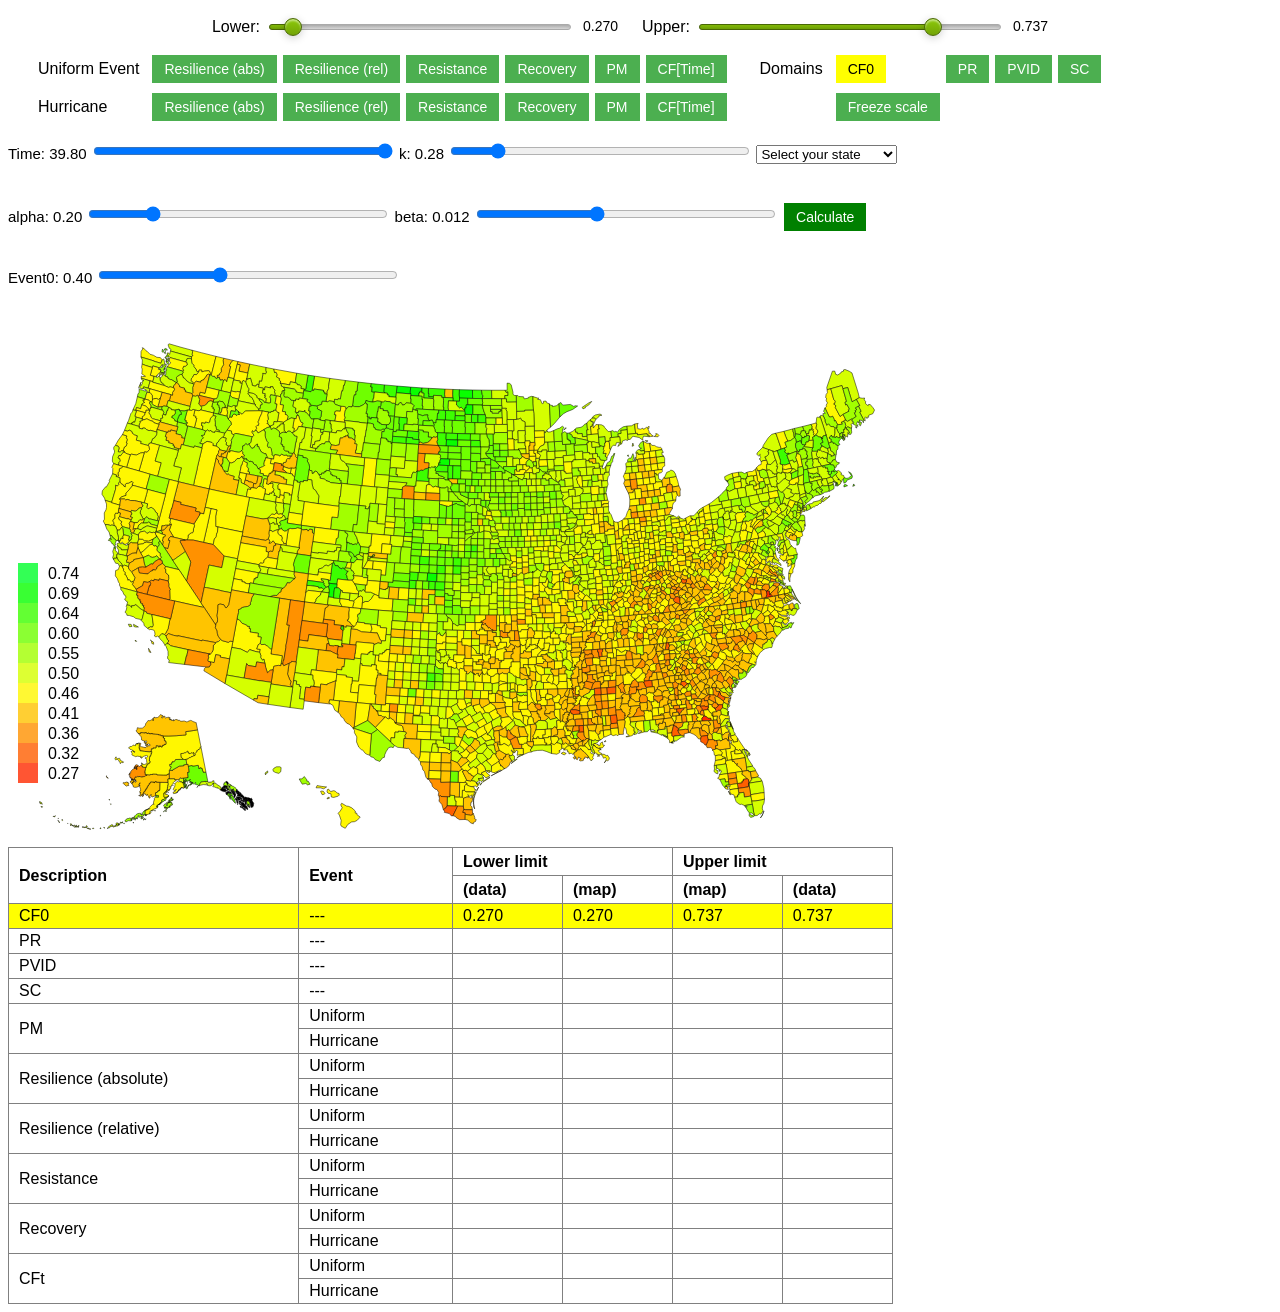
<file: index.html>
<!DOCTYPE html>
<html lang="en">

<head>
  <meta charset="utf-8">
  <script type="text/javascript" src="js/lib/jquery.js"></script>
  <script type="text/javascript" src="js/lib/jquery.flot.js"></script>
  <script type="text/javascript" src="js/math.min.js"></script>
  <script type="text/javascript" src="js/d3.js"></script>
  <script type="text/javascript" src="js/d3.topojson.js"></script>
  <script type="text/javascript" src="js/d3.queue.js"></script>
  <script type="text/javascript" src="js/settings.js"></script>
  <script type="text/javascript" src="js/lib/simple-slider.js"></script>
  <link   rel="stylesheet" type="text/css" href="css/lib/simple-slider.css"/> 
  <link   rel="stylesheet" type="text/css" href="css/main.css"/> 
  <title>COPEWELL Maps</title>
  <meta name="description" content="U.S. county maps of COPEWELL domains and response">
  <meta name="viewport" content="width=device-width, initial-scale=1.00">
</head>

<body onload="updateSlider()">
<div id="content">
  <div id="control">
    <script type="text/javascript">
        var upperSlider = 0;
        var lowerSlider = 0;
        sliderSetup(0,1)
        console.log(sliders)
    </script>
  </div>
</div>
<span id="display">  </span>

<script type="text/javascript">
  update("index");                        // too early for updating, calls settings.js version of update

  $("[data-slider]")
    .each(function () {
      var input = $(this);
      $("<span>")
        .addClass("output")
        .insertAfter($(this));
      console.log("$ data-slider")
    })

    .bind("slider:ready slider:changed", function (event, data) {
      $(this)
        .nextAll(".output:first")
        .html(data.value.toFixed(3));
    });
</script>

<table>
  <tr class="rowButtons">
    <td class="tdLabels">Uniform Event</td>
    <td class="tdButtons"><button class="button" name="mapSelector" id="ResAbs_U" onclick="pushButton(this)">Resilience (abs)</button></td>
    <td class="tdButtons"><button class="button" name="mapSelector" id="ResRel_U" onclick="pushButton(this)">Resilience (rel)</button></td>
    <td class="tdButtons"><button class="button" name="mapSelector" id="Resistance_U" onclick="pushButton(this)">Resistance</button></td>
    <td class="tdButtons"><button class="button" name="mapSelector" id="Recovery_U" onclick="pushButton(this)">Recovery</button></td>
    <td class="tdButtons"><button class="button" name="mapSelector" id="PM_U"    onclick="pushButton(this)">PM</button></td>  <!--  Qi -->
    <td class="tdButtons"><button class="button" name="mapSelector" id="CFt_U" onclick="pushButton(this)">CF[Time]</button></td>
    <td class="tdLabels">Domains</td>
    <td class="tdButtons"><button class="button" name="mapSelector" id="CF0"    onclick="pushButton(this)" title="Pre Community Functioning">CF0</button></td>
    <td class="tdButtons"><button class="button" name="mapSelector" id="PR"    onclick="pushButton(this)">PR</button></td>  <!--  Qi -->
    <td class="tdButtons"><button class="button" name="mapSelector" id="PVID"    onclick="pushButton(this)">PVID</button></td>  <!--  Qi -->
    <td class="tdButtons"><button class="button" name="mapSelector" id="SC"    onclick="pushButton(this)">SC</button></td>  <!--  Qi -->


  </tr>
  <tr class="rowButtons">
    <td class="tdLabels">Hurricane</td>
    <td class="tdButtons"><button class="button" name="mapSelector" id="ResAbs_H" onclick="pushButton(this)">Resilience (abs)</button></td>
    <td class="tdButtons"><button class="button" name="mapSelector" id="ResRel_H" onclick="pushButton(this)">Resilience (rel)</button></td>
    <td class="tdButtons"><button class="button" name="mapSelector" id="Resistance_H" onclick="pushButton(this)">Resistance</button></td>
    <td class="tdButtons"><button class="button" name="mapSelector" id="Recovery_H" onclick="pushButton(this)">Recovery</button></td>
    <td class="tdButtons"><button class="button" name="mapSelector" id="PM_H"    onclick="pushButton(this)">PM</button></td>  <!--  Qi -->
    <td class="tdButtons"><button class="button" name="mapSelector" id="CFt_H" onclick="pushButton(this)">CF[Time]</button></td>
    <td class="tdControls"></td>
    <td class="tdControls"><button class="button" name="control"    id="FreezeScale" onclick="pushControl(this)">Freeze scale</button></td>
  </tr>
</table>
  


<div id="slidecontainer">
  <p>Time: <span id="demoTime"></span>
    <input type="range" min="0" max="199" value="199" class="slider" id="sliderTime">
      k: <span id="demoK"></span>
    <input type="range" min="0" max="10" value="1.386" class="slider" id="sliderK" step="any">
    <select name="state" id="state" onchange="updateState()">
      <option value="">Select your state</option>
  <option value="US">ALL</option>
  <option value="AL">Alabama</option>
  <option value="AK">Alaska</option>
  <option value="AS">American Samoa</option>  
  <option value="AZ">Arizona</option>
  <option value="AR">Arkansas</option>
  <option value="CA">California</option>
  <option value="CZ">Canal Zone</option> 
  <option value="CO">Colorado</option>
  <option value="CT">Connecticut</option>
  <option value="DE">Delaware</option>
  <option value="DC">District Of Columbia</option>
  <option value="FL">Florida</option>
  <option value="GA">Georgia</option>
  <option value="GU">Guam</option>
  <option value="HI">Hawaii</option>
  <option value="ID">Idaho</option>
  <option value="IL">Illinois</option>
  <option value="IN">Indiana</option>
  <option value="IA">Iowa</option>
  <option value="KS">Kansas</option>
  <option value="KY">Kentucky</option>
  <option value="LA">Louisiana</option>
  <option value="ME">Maine</option>
  <option value="MD">Maryland</option>
  <option value="MA">Massachusetts</option>
  <option value="MI">Michigan</option>
  <option value="MN">Minnesota</option>
  <option value="MS">Mississippi</option>
  <option value="MO">Missouri</option>
  <option value="MT">Montana</option>
  <option value="NE">Nebraska</option>
  <option value="NV">Nevada</option>
  <option value="NH">New Hampshire</option>
  <option value="NJ">New Jersey</option>
  <option value="NM">New Mexico</option>
  <option value="NY">New York</option>
  <option value="NC">North Carolina</option>
  <option value="ND">North Dakota</option>
  <option value="OH">Ohio</option>
  <option value="OK">Oklahoma</option>
  <option value="OR">Oregon</option>
  <option value="PA">Pennsylvania</option>
  <option value="PR">Puerto Rico</option>
  <option value="RI">Rhode Island</option>
  <option value="SC">South Carolina</option>
  <option value="SD">South Dakota</option>
  <option value="TN">Tennessee</option>
  <option value="TX">Texas</option>
  <option value="UT">Utah</option>
  <option value="VT">Vermont</option>
  <option value="VA">Virginia</option>
  <option value="VI">Virgin Islands</option>
  <option value="WA">Washington</option>
  <option value="WV">West Virginia</option>
  <option value="WI">Wisconsin</option>
  <option value="WY">Wyoming</option>
</select>
<p>alpha: <span id="demoAlpha"></span>
    <input type="range" min="0" max="5" value="1" class="slider" id="sliderAlpha" step="any">
      beta: <span id="demoBeta"></span>
    <input type="range" min="0" max="0.15" value="0.06" class="slider" id="sliderBeta" step="any">
    <button class="button" id="buttonCalculate" onclick="pushCal(this)">Calculate</button>
    <p>Event0: <span id="demoEvent0"></span>
<input type="range" min="0" max="5" value="2" class="slider" id="sliderEvent0" step="any">
</div>


<script type="text/javascript">
  var maps = 0;
  var color_min = 1;
  var color_max = 0;
  var map
  var mapPrevious
  var eventType
  var calculateName
  var rsltUniform = {}
  var rsltHurricane = {}
  var selectRegion = document.getElementById("state").selectedIndex

  var color_domain     = [0.1, 0.2, 0.3, 0.4, 0.5, 0.6, 0.7, 0.8, 0.9, 1.0]
  var ext_color_domain = [  0, 0.1, 0.2, 0.3, 0.4, 0.5, 0.6, 0.7, 0.8, 0.9, 1.0]
  var legend_labels    = ["0.20", "0.22", "0.24", "0.26", "0.28", "0.30", "0.32", "0.34", "0.36", "0.38", "0.40"]
  var color = d3.scale.threshold()
    .domain(color_domain)
    .range(["#FF2B00", "#FF5E00", "#FF9100", "#FFC400", "#FFF700", "#D5FF00", "#A2FF00", "#6FFF00", "#3CFF00", "#08FF00", "#00FF2B"]);

  var width  = 960,
      height = 500;

  var div = d3.select("body").append("div")   
    .attr("class", "tooltip")               
    .style("opacity", 0);

  var svg = d3.select("body").append("svg")
    .attr("width", width)
    .attr("height", height)
    .style("margin", "10px auto");

  var buttonCal = document.getElementById("buttonCalculate")
  buttonCal.style.backgroundColor = "green";
  var path = d3.geo.path()
  var rateById = {};
  var nameById = {};
  var ls_w = 20, ls_h = 20;


  updateSliderNew();
  //Reading map file and data

  pushButton(document.getElementById("CF0"));

  //Adding legend for our Choropleth

  var legend = svg.selectAll("g.legend")
    .data(ext_color_domain)
    .enter().append("g")
    .attr("class", "legend");

  //Called after slider adjustment

  function updateState() {
    selectRegion = document.getElementById("state").selectedIndex
    var selectExample = d3.selectAll("path")
    selectExample.style("fill", function (d) { 
      if (selectRegion > 1  & Math.floor(d.id/1000) != selectRegion - 1) {
        return 'white';
      }
      else {
        return color ((rateById[d.id] - map.mapMinValue)/(map.mapMaxValue-map.mapMinValue+0.00001));
      }
      // return color ((rateById[d.id] - map.mapMinValue)/(map.mapMaxValue-map.mapMinValue+0.00001));
    });
  }
  function update(value,id){
    value = Number(value)
    console.log("update: " + value + id)
    if (!isNaN(value)) {
      if (id.indexOf("U") == 5) {
        map.mapMaxValue = value;
      } else {
        map.mapMinValue = value;
      }
    }

    var selectExample = d3.selectAll("path")
    selectExample.style("fill", function (d) { 
      if (selectRegion >1 & Math.floor(d.id/1000) != selectRegion - 1) {
        return 'white';
      }
      else {
        return color ((rateById[d.id] - map.mapMinValue)/(map.mapMaxValue-map.mapMinValue+0.00001));
      }
      // return color ((rateById[d.id] - map.mapMinValue)/(map.mapMaxValue-map.mapMinValue+0.00001));
    });

    var j = NaN;
    var rows = document.getElementsByTagName("tr");
    for (i = 0; i < rows.length; i++){
      if (rows[i].id == "row" + map.mapName){
        j = i;
      } else {
        rows[i].bgColor = "white";
        rows[i].children[0].bgColor = "white";
        if (i>0){rows[i-1].children[0].bgColor = "white";}
      }
    }
    rows[j].bgColor = "yellow"
    let row_j_length = rows[j].children.length;
    if (row_j_length==5) {
      rows[j-1].children[0].bgColor = "yellow";
    }
    rows[j].children[0].bgColor = "yellow";
    rows[j].children[row_j_length-4].textContent = map.minValue.toFixed(3);
    rows[j].children[row_j_length-3].textContent = map.mapMinValue.toFixed(3);
    rows[j].children[row_j_length-2].textContent = map.mapMaxValue.toFixed(3);
    rows[j].children[row_j_length-1].textContent = map.maxValue.toFixed(3);

    if (upperSlider != 0 & lowerSlider != 0) {
      updateSlider();
    }
  }

  function updateSliderNew(){
    var sliderTime = document.getElementById("sliderTime");
    var outputTime = document.getElementById("demoTime");
    outputTime.innerHTML = (Number(sliderTime.value)*0.2).toFixed(2);
    sliderTime.oninput = function() {
      outputTime.innerHTML = (Number(this.value)*0.2).toFixed(2);
      
      if (calculateName.substr(0,3) == "CFt") {
        if (eventType == "Hurricane") {
          pushButton(document.getElementById("CFt_H"));
        }

        if (eventType == "Uniform") {
          pushButton(document.getElementById("CFt_U"));
        }

      }
    }
    var sliderK = document.getElementById("sliderK");
    var outputK = document.getElementById("demoK");
    outputK.innerHTML = (Number(sliderK.value)*0.2).toFixed(2);
    sliderK.oninput = function() {
      outputK.innerHTML = (Number(this.value)*0.2).toFixed(2);
    }
    var sliderAlpha = document.getElementById("sliderAlpha");
    var outputAlpha = document.getElementById("demoAlpha");
    outputAlpha.innerHTML = (Number(sliderAlpha.value)*0.2).toFixed(2);
    sliderAlpha.oninput = function() {
      outputAlpha.innerHTML = (Number(this.value)*0.2).toFixed(2);
    }
    var sliderBeta = document.getElementById("sliderBeta");
    var outputBeta = document.getElementById("demoBeta");
    outputBeta.innerHTML = (Number(sliderBeta.value)*0.2).toFixed(3);
    sliderBeta.oninput = function() {
      outputBeta.innerHTML = (Number(this.value)*0.2).toFixed(3);
    }
    var sliderEvent0 = document.getElementById("sliderEvent0");
    var outputEvent0 = document.getElementById("demoEvent0");
    outputEvent0.innerHTML = (Number(sliderEvent0.value)*0.2).toFixed(2);
    sliderEvent0.oninput = function() {
      outputEvent0.innerHTML = (Number(this.value)*0.2).toFixed(2);
    }
  }

  function updateSlider() {
  	let mapTemp = map;
  	if (document.getElementById("FreezeScale").innerHTML == "Unfreeze") {
      mapTemp = mapPrevious;
  	};
    upperSlider.setRange(mapTemp.minValue*0.8,mapTemp.maxValue*1.2) //midValue
    upperSlider.setValue(mapTemp.mapMaxValue);
    lowerSlider.setRange(mapTemp.minValue*0.8,mapTemp.maxValue*1.2) //midValue
    lowerSlider.setValue(mapTemp.mapMinValue);   

    legend.text("")

    legend.append("rect")
      .attr("x", 10)
      .attr("y", function(d, i){ return height - (i*ls_h) - 2*ls_h - 30;})
      .attr("width", ls_w)
      .attr("height", ls_h)
      .style("fill", function(d, i) { return color(d); })
      .style("opacity", 0.8);
    legend.append("text")
      .attr("x", 40)
      .attr("y", function(d, i){ return height - (i*ls_h) - ls_h - 4 - 30;})
      .text(function(d, i){
        let label_i = map.mapMinValue + i/color_domain.length*(map.mapMaxValue-map.mapMinValue);
        return label_i.toFixed(2);
      });
  }

  //Executes after button selection


  function pushCal(button) {
    var buttonCal = document.getElementById("buttonCalculate")
    buttonCal.style.backgroundColor = "orange";
    buttonCal.innerHTML = "loading...";

    queue()
        .defer(d3.csv, maps[0].fileName)
        .defer(d3.csv, maps[1].fileName)
        .defer(d3.csv, maps[2].fileName)
        .defer(d3.csv, maps[3].fileName)
        .defer(d3.csv, maps[4].fileName)
        .defer(d3.csv, maps[5].fileName)
        .await(saveMapDataCalculcation);
  }

  function saveMapDataCalculcation(error, cf, pr, pvid, sc, pmUni, pmHur) {
    var scById = {}
    var pvidById = {}
    var prById = {}
    var cfById = {}
    var pmById = {}
    sc.forEach(function(d) {
      let d_value = Number(d.value)
      scById[d.id] = d_value
      nameById[d.id] = d.name;
    })
    pvid.forEach(function(d) {
      let d_value = Number(d.value)
      pvidById[d.id] = d_value
    })
    pr.forEach(function(d) {
      let d_value = Number(d.value)
      prById[d.id] = d_value
    })
    cf.forEach(function(d) {
      let d_value = Number(d.value)
      cfById[d.id] = d_value
    })
    pmUni.forEach(function(d) {
      let d_value = Number(d.value)
      pmById[d.id] = d_value
      //var_list = {'ER', 'CF', 'SC', 'PR', 'PreCF', 'PVID', 'PM'};
      
      
        var W0 = [0.5, cfById[d.id], scById[d.id],prById[d.id], cfById[d.id], pvidById[d.id],pmById[d.id]]
        var sol = solveODE(W0);
        rsltUniform[d.id] = calculate_results(sol);

      // var rslt = calculate_results(sol);
      console.log(d.id)
      
    })

    pmHur.forEach(function(d) {
      let d_value = Number(d.value)
      pmById[d.id] = d_value
      //var_list = {'ER', 'CF', 'SC', 'PR', 'PreCF', 'PVID', 'PM'};
      var W0 = [0.5, cfById[d.id], scById[d.id],prById[d.id], cfById[d.id], pvidById[d.id],pmById[d.id]]
      var sol = solveODE(W0);
      // var rslt = calculate_results(sol);
      rsltHurricane[d.id] = calculate_results(sol);
    })

    var buttonCal = document.getElementById("buttonCalculate")
    buttonCal.style.backgroundColor = "green";
    buttonCal.innerHTML = "Recalculate";
  }

  function pushControl(button) {
  	if (button.id == "FreezeScale") {
  	  if (button.innerHTML == "Freeze scale") {
  		button.innerHTML = "Unfreeze";
		button.style.backgroundColor = "orange";
	  } else {
		button.innerHTML = "Freeze scale";
		button.style.backgroundColor = "#4CAF50";
	  };
  	};
    mapPrevious = map;
  }

  function pushButton(button){
    var buttons = document.getElementsByName("mapSelector")  //Change button colors
    for (i = 0; i < buttons.length; i++) {
      if (buttons[i].id == button.id) {
        buttons[i].style.color = "black";
        buttons[i].style.backgroundColor = "yellow";         //changes background-color
      } else {
        buttons[i].style.color = "white";
        buttons[i].style.backgroundColor = "#4CAF50";
      }
    }
    loadData(button.id)
  }

  function loadData(id){
    var initialRun = false;
    if (maps == 0) {
      initialRun = true;
      maps = [
        {mapName:"CF0",          fileName:"CF_0.csv"},
        {mapName:"PR",           fileName:"PR.csv"}, // Qi
        {mapName:"PVID",         fileName:"PVID.csv"}, // Qi
        {mapName:"SC",           fileName:"SC.csv"}, // Qi
        {mapName:"PM_U",         fileName:"genericPM.csv"}, // Qi
        {mapName:"PM_H",         fileName:"hurricanePM.csv"}, // Qi
        {mapName:"ResAbs_U",     fileName:"NaN.csv"},
        {mapName:"ResAbs_H",     fileName:"NaN.csv"},
        {mapName:"ResRel_U",     fileName:"NaN.csv"},
        {mapName:"ResRel_H",     fileName:"NaN.csv"},
        {mapName:"Resistance_U", fileName:"NaN.csv"},
        {mapName:"Resistance_H", fileName:"NaN.csv"},
        {mapName:"Recovery_U",   fileName:"NaN.csv"},
        {mapName:"Recovery_H",   fileName:"NaN.csv"},
        {mapName:"CFt_U",        fileName:"NaN.csv"},
        {mapName:"CFt_H",        fileName:"NaN.csv"}
      ]
      for (i = 0; i < maps.length; i++) {
        maps[i].minValue    = NaN; maps[i].maxValue    = NaN; maps[i].midValue = NaN;
        maps[i].mapMinValue = NaN; maps[i].mapMaxValue = NaN;
        maps[i].fileName    = "data/" + maps[i].fileName;
      }
    }

    var mapsCalculationUniform = [
        "ResAbs_U","ResRel_U","Resistance_U","Recovery_U","CFt_U"
    ]
    var mapsCalculationHurricane = [
        "ResAbs_H","ResRel_H","Resistance_H","Recovery_H","CFt_H"
    ]

    map = maps.find(item => item.mapName == id);


    if (initialRun) {
      queue()
        .defer(d3.json, "us.json")
        .defer(d3.csv, map.fileName)
        .await(ready); 
    } else {
      if (mapsCalculationUniform.includes(id)) {
        calculationsUniform(id)
      } else {
      if (mapsCalculationHurricane.includes(id)) {
        calculationsHurricane(id)
      }
      else {
      queue()
        .defer(d3.csv, map.fileName)
        .await(readyDataOnly);
        }
    }
    }
  }

  function calculationsUniform(id) {
    calculateName = chooseResult(id)
    queue()
        .defer(d3.csv, maps[4].fileName)
        .await(readyDataOnlyCalculationUniform);


  }
  function calculationsHurricane(id) {
    calculateName = chooseResult(id)
    queue()
        .defer(d3.csv, maps[5].fileName)
        .await(readyDataOnlyCalculationHurricane);

  }


  function chooseResult(id) {
    switch (id) {
      case "ResAbs_U": 
        return "absolute_resilience";
        break;
      case "ResAbs_H": 
        return "absolute_resilience";
        break;
      case "ResRel_U": 
        return "related_resilience";
        break;
      case "ResRel_H": 
        return "related_resilience";
        break;
      case "Resistance_U": 
        return "Resistance";
        break;
      case "Resistance_H": 
        return "Resistance";
        break;
      case "Recovery_U": 
        return "Recovery";
        break;
      case "Recovery_H": 
        return "Recovery";
        break;
      case "CFt_U": 
        var sliderTime = document.getElementById("sliderTime");
      var time = sliderTime.value;
      var str = "CFt[" + time + "]";
        return str;
        break;
      case "CFt_H": 
        var sliderTime = document.getElementById("sliderTime");
      var time = sliderTime.value;
      var str = "CFt[" + time + "]";
        return str;
        break;  
        
      default: return 0
    } 
  }



  //Used by function ready, before all of the setup

  function readyDataOnly(error, data) {
    saveMapData(data)
    update(NaN,"readyDataOnly")
  };

  function readyDataOnlyCalculationUniform(error, data) {
    eventType = "Uniform"
    getMapDataCalculcationUniform(data)
    update(NaN,"readyDataOnlyCalculationUniform")
  }; 

  function readyDataOnlyCalculationHurricane(error, data) {
    eventType = "Hurricane"
    getMapDataCalculcationHurricane(data)
    update(NaN,"readyDataOnlyCalculationHurricane")
  };

  //Used by function readyDataOnly

  function saveMapData(data) {
    color_min = 1;
    color_max = 0;
    data.forEach(function(d) {
      let d_value = Number(d.value)
      rateById[d.id] = d_value;
      nameById[d.id] = d.name;
      if (d_value < color_min) {color_min = d_value;}
      if (d_value > color_max) {color_max = d_value;}    
    })
    map.minValue = color_min;     //Use actual min/max from the data
    map.maxValue = color_max;
    map.midValue = (color_min + color_max) / 2;
    if (isNaN(map.mapMinValue)) {
      map.mapMinValue = color_min;
      map.mapMaxValue = color_max;
    }
  }
  

  function getMapDataCalculcationUniform(pm) {
    color_min = 1;
    color_max = 0;
    

    var pmById = {}
    
    pm.forEach(function(d) {
      nameById[d.id] = d.name;
      var cmd = "var d_value = rsltUniform[d.id]." + calculateName ;
      eval(cmd);
      rateById[d.id] = d_value
      if (d_value < color_min) {color_min = d_value;}
      if (d_value > color_max) {color_max = d_value;}    
    })
    map.minValue = color_min;     //Use actual min/max from the data
    map.maxValue = color_max;
    map.midValue = (color_min + color_max) / 2;
    if (isNaN(map.mapMinValue)) {
      map.mapMinValue = color_min;
      map.mapMaxValue = color_max;
    }
  }
  function getMapDataCalculcationHurricane(pm) {
    color_min = 1;
    color_max = 0;
    

    var pmById = {}
    
    pm.forEach(function(d) {
      nameById[d.id] = d.name;
      var cmd = "var d_value = rsltHurricane[d.id]." + calculateName ;
      eval(cmd);
      rateById[d.id] = d_value
      if (d_value < color_min) {color_min = d_value;}
      if (d_value > color_max) {color_max = d_value;}    
    })
    map.minValue = color_min;     //Use actual min/max from the data
    map.maxValue = color_max;
    map.midValue = (color_min + color_max) / 2;
    if (isNaN(map.mapMinValue)) {
      map.mapMinValue = color_min;
      map.mapMaxValue = color_max;
    }
  }

  //Start of Choropleth drawing

  function ready(error, us, data) {
      saveMapData(data)
      var slider = document.getElementById("inputLower");
      slider.setAttribute("value",map.mapMinValue);
      slider.setAttribute("data-slider-range",map.minValue + "," + map.maxValue); //midValue
      slider = document.getElementById("inputUpper")
      slider.setAttribute("value",map.mapMaxValue);
      slider.setAttribute("data-slider-range",map.minValue + "," + map.maxValue); //midValue
      update(NaN,"ready")

    //Drawing Choropleth

    svg.append("g")
      .attr("class", "region")
      .selectAll("path")
      .data(topojson.feature(us, us.objects.counties).features)
      .enter().append("path")
      .attr("d", path)
      .style ( "fill" , function (d) {                // d only contains id and map properties
        return color ((rateById[d.id] - color_min)/(color_max-color_min+0.0001));
      })
    
      .style("opacity", 1.0)  // 0.8

    //Adding mouseevents

      .on("mouseover", function(d) {
        d3.select(this).transition().duration(300).style("opacity", 0.5); // 1
        div.transition().duration(300)
          .style("opacity", 1)
        div.text(d.id + ", " + nameById[d.id] + " : " + Number(rateById[d.id]).toFixed(3))
          .style("left", (d3.event.pageX) + "px")//
          .style("top", (d3.event.pageY -30) + "px");
      })

      .on("mouseout", function() {
        d3.select(this)
          .transition().duration(300)
          .style("opacity", 1);  // 0.8
        div.transition().duration(300)
          .style("opacity", 0);
      })
  } // <-- End of Choropleth drawing

function calculate_results(sol){
  var rslt_single = {};
  var CF0 = sol.CF[0];
  rslt_single.CFt = sol.CF;
  var sum = 0;
  for( var i = 0; i < sol.CF.length; i++ ){
      sum += sol.CF[i]; //don't forget to add the base
  }

  var avg = sum/sol.CF.length;

  rslt_single.related_resilience = avg / CF0
  rslt_single.absolute_resilience = avg;

  var CFmin = Math.min.apply(Math, sol.CF);
  var Idxmin = sol.CF.indexOf(CFmin);

  rslt_single.Resistance = CFmin / CF0;
  // Find T half using bisection
  var CFhalf = 0.5 * (CFmin + CF0);
  var Idx1 = Idxmin;
  var Idx2 = sol.CF.length - 1;
  var Idx0 = Math.round( 0.5 * ( Idx1 + Idx2) );
  while(Idx2 - Idx1 > 1){
    Idx0 = Math.round( 0.5 * ( Idx1 + Idx2) );
    if(sol.CF[Idx0] == CFhalf){
      break;
    }else{
      if(sol.CF[Idx0] > CFhalf){
        Idx2 = Idx0;
      }else{
        Idx1 = Idx0;
      }
    }
  }
  rslt_single.tHalf = sol.tspan[Idx0];
  rslt_single.Recovery = 1 / rslt_single.tHalf;
  return rslt_single;

}

function solveODE(W0){
  var h = 0.1;
  // get initial value
  var CF = [];
  var tspan = [];
  var W = W0;
  var N = 200;
  
  for(var i=0; i < N; i++){
    CF[i] = W[1];
    var t = (i+1) * h;
    tspan[i] = t;

    var k1 = fdW(t, W);                                      // integrate one step using Runge-Kutta
    var k2 = fdW(t + h/2, aXbY(1,W,h/2,k1));
    var k3 = fdW(t + h/2, aXbY(1,W,h/2,k2));
    var k4 = fdW(t + h  , aXbY(1,W,h,k3));
    var temp = aXbY(1,k1, 2,k2)
    temp = aXbY(1,temp,2, k3)
    temp = aXbY(1,temp,1, k4)
    var W  = aXbY(1,W,  h/6, temp);
  }

  var sol = {};
  sol.CF = CF;
  sol.tspan = tspan;
  sol.dt = h;
  return sol;
}


function aXbY(a, X, b, Y){
  var Z = [];
  for(var i=0; i < X.length; i++){
    Z[i] = a * X[i] + b * Y[i];
  }
  return Z;
}

function fdW(t, W){
  var varlist = ['ER', 'CF', 'SC', 'PR', 'PreCF', 'PVID', 'PM'];

  for(var i=0; i < varlist.length; i++){
    var cmd = "var " + varlist[i] + " = W[" + i + "];" ;
    eval(cmd);
  }
  var sliderAlpha = document.getElementById("sliderAlpha");
  var alpha = sliderAlpha.value;
  var sliderBeta = document.getElementById("sliderBeta");
  var beta = sliderBeta.value;
  var sliderK = document.getElementById("sliderK");
  var Event_damage_rate_constant = sliderK.value;
var sliderEvent0 = document.getElementById("sliderEvent0");
  var Event0 = sliderEvent0.value;
  // var Event0= 2;

  // constant variables
  // var Event_damage_rate_constant = 2*Math.log(2);
  var ER_flow_rate_constant      = beta;              // beta = 0.0611 = 1/time scale = 1/16.4
  var PR_flow_rate_constant      = beta;
  var SC_flow_rate_constant      = beta;

  // CF replenish
  var CF_drop           = Math.max( PreCF - CF, 0 );
  var SC_flow_rate      = SC_flow_rate_constant * CF * SC * CF_drop;
  var PR_flow_rate      = PR_flow_rate_constant * PR      * CF_drop;
  var ER_flow_rate      = ER_flow_rate_constant * ER      * CF_drop;
  var CF_replenish_rate = SC_flow_rate + PR_flow_rate + ER_flow_rate;



// CF depletion rate
  var k       = Event_damage_rate_constant;
  var Event_t = Event0 * k * Math.exp(-k * t);

  var Event_damage_rate = Event_t * (2- PM - PVID)/2;
  var CF_depletion_rate = alpha  * CF * Event_damage_rate;  //alpha = 1
// Derivatives
  var dSC = - SC_flow_rate;
  var dPR = - PR_flow_rate;
  var dER = - ER_flow_rate;
  var dCF = - CF_depletion_rate + CF_replenish_rate ;
  var dPVID = 0
  var dPreCF = 0
  var dPM = 0

  var dW = [];
  for(var i=0; i < varlist.length; i++){
    var cmd = "dW[" + i + "] = d" + varlist[i] + ";";
    eval(cmd);
  }
  
  return dW;
}


</script>

<span>
  <table class="measuresTable">
    <tr>
      <th rowspan="2">Description</th><th rowspan="2">Event</th>
      <th colspan="2">Lower limit</th><th colspan="2">Upper limit</th>
    </tr>
    <tr>
      <th>(data)</th><th>(map)</th><th>(map)</th><th>(data)</th>
    </tr>
    <tr id="rowCF0">
      <td>CF0</td><td>---</td><td></td><td></td><td></td><td></td>
    </tr>
    <tr id="rowPR"> <!--  Qi -->
      <td>PR</td><td>---</td><td></td><td></td><td></td><td></td> <!--  Qi -->
    </tr> <!--  Qi -->
    <tr id="rowPVID"> <!--  Qi -->
      <td>PVID</td><td>---</td><td></td><td></td><td></td><td></td> <!--  Qi -->
    </tr> <!--  Qi -->
    <tr id="rowSC"> <!--  Qi -->
      <td>SC</td><td>---</td><td></td><td></td><td></td><td></td> <!--  Qi -->
    </tr> <!--  Qi -->
    <tr id="rowPM_U"> <!--  Qi -->
      <td rowspan="2">PM</td><td>Uniform</td><td></td><td></td><td></td><td></td> <!--  Qi -->
    </tr> <!--  Qi -->
    <tr id="rowPM_H"> <!--  Qi -->
      <td>Hurricane</td><td></td><td></td><td></td><td></td> <!--  Qi -->
    </tr> <!--  Qi -->
    <tr id="rowResAbs_U">
      <td rowspan="2">Resilience (absolute)</td><td>Uniform</td><td></td><td></td><td></td><td></td>
    </tr>
    <tr id="rowResAbs_H">
      <td>Hurricane</td><td></td><td></td><td></td><td></td>
    </tr>
    <tr id="rowResRel_U">
      <td rowspan="2">Resilience (relative)</td><td>Uniform</td><td></td><td></td><td></td><td></td>
    </tr>
    <tr id="rowResRel_H">
      <td>Hurricane</td><td></td><td></td><td></td><td></td>
    </tr>
    <tr id="rowResistance_U">
      <td rowspan="2">Resistance</td><td>Uniform</td><td></td><td></td><td></td><td></td>
    </tr>
    <tr id="rowResistance_H">
      <td>Hurricane</td><td></td><td></td><td></td><td></td>
    </tr>
    <tr id="rowRecovery_U">
      <td rowspan="2">Recovery</td><td>Uniform</td><td></td><td></td><td></td><td></td>
    </tr>
    <tr id="rowRecovery_H">
      <td>Hurricane</td><td></td><td></td><td></td><td></td>
    </tr>
    <tr id="rowCFt_U">
      <td rowspan="2">CFt</td><td>Uniform</td><td></td><td></td><td></td><td></td>
    </tr>
    <tr id="rowCFt_H">
      <td>Hurricane</td><td></td><td></td><td></td><td></td>
    </tr>
  </table>
</span>

</body>

</html>
</file>
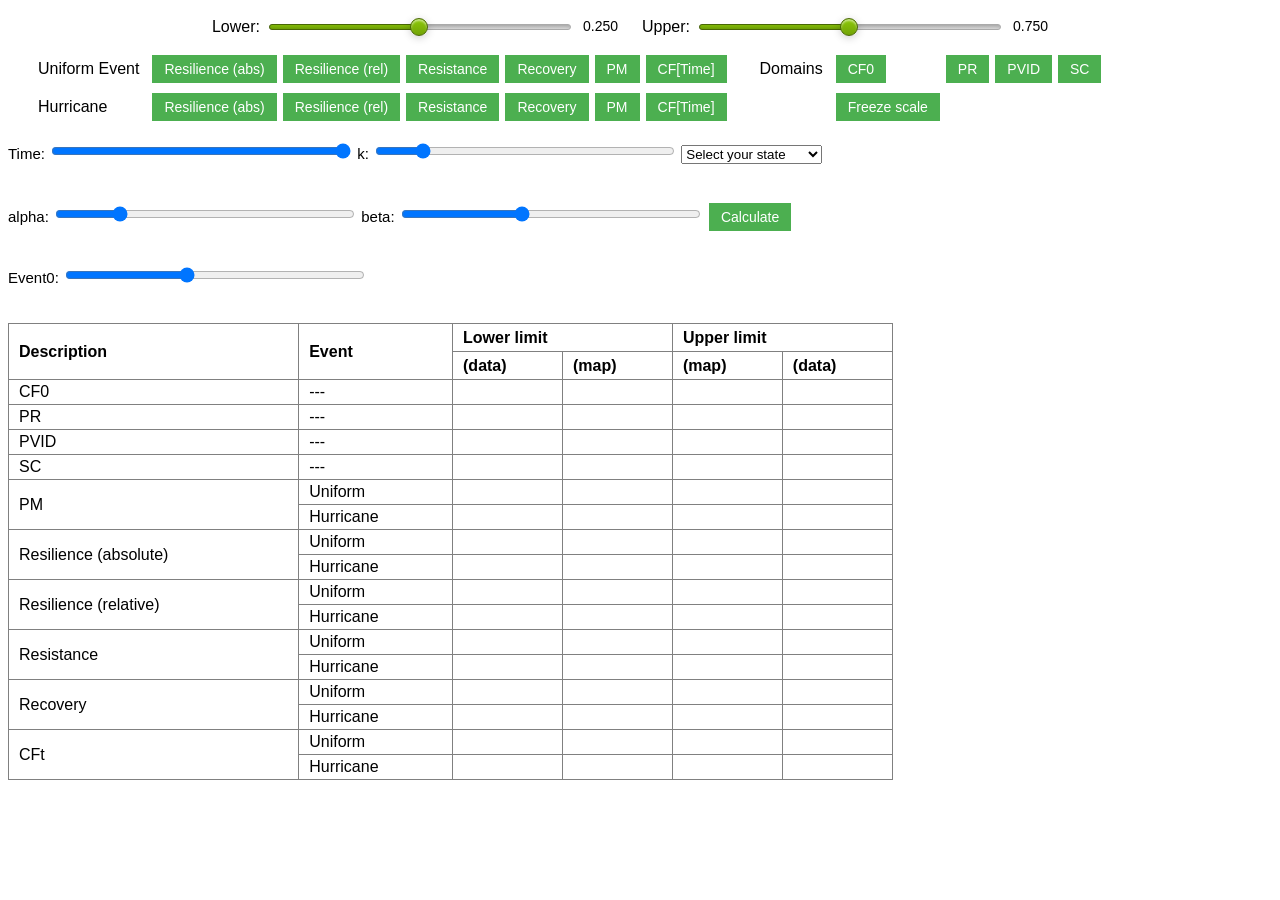
<file: COPEWELL_maps_sliders.html>
<!DOCTYPE html>
<html lang="en">

<head>
  <meta charset="utf-8">
  <script type="text/javascript" src="js/lib/jquery.js"></script>
  <script type="text/javascript" src="js/lib/jquery.flot.js"></script>
  <script type="text/javascript" src="js/math.min.js"></script>
  <script type="text/javascript" src="http://d3js.org/d3.v3.min.js"></script>
  <script type="text/javascript" src="http://d3js.org/queue.v1.min.js"></script>
  <script type="text/javascript" src="http://d3js.org/topojson.v1.min.js"></script>
  <script type="text/javascript" src="js/settings.js"></script>
  <script type="text/javascript" src="js/lib/simple-slider.js"></script>
  <link   rel="stylesheet" type="text/css" href="css/lib/simple-slider.css"/> 
  <link   rel="stylesheet" type="text/css" href="css/main.css"/> 
  <title>COPEWELL Maps</title>
  <meta name="description" content="U.S. county maps of COPEWELL domains and response">
  <meta name="viewport" content="width=device-width, initial-scale=1.00">
</head>

<body onload="updateSlider()">
<div id="content">
  <div id="control">
    <script type="text/javascript">
        var upperSlider = 0;
        var lowerSlider = 0;
        sliderSetup(0,1)
        console.log(sliders)
    </script>
  </div>
</div>
<span id="display">  </span>

<script type="text/javascript">
  update("index");                        // too early for updating, calls settings.js version of update

  $("[data-slider]")
    .each(function () {
      var input = $(this);
      $("<span>")
        .addClass("output")
        .insertAfter($(this));
      console.log("$ data-slider")
    })

    .bind("slider:ready slider:changed", function (event, data) {
      $(this)
        .nextAll(".output:first")
        .html(data.value.toFixed(3));
    });
</script>

<table>
  <tr class="rowButtons">
    <td class="tdLabels">Uniform Event</td>
    <td class="tdButtons"><button class="button" name="mapSelector" id="ResAbs_U" onclick="pushButton(this)">Resilience (abs)</button></td>
    <td class="tdButtons"><button class="button" name="mapSelector" id="ResRel_U" onclick="pushButton(this)">Resilience (rel)</button></td>
    <td class="tdButtons"><button class="button" name="mapSelector" id="Resistance_U" onclick="pushButton(this)">Resistance</button></td>
    <td class="tdButtons"><button class="button" name="mapSelector" id="Recovery_U" onclick="pushButton(this)">Recovery</button></td>
    <td class="tdButtons"><button class="button" name="mapSelector" id="PM_U"    onclick="pushButton(this)">PM</button></td>  <!--  Qi -->
    <td class="tdButtons"><button class="button" name="mapSelector" id="CFt_U" onclick="pushButton(this)">CF[Time]</button></td>
    <td class="tdLabels">Domains</td>
    <td class="tdButtons"><button class="button" name="mapSelector" id="CF0"    onclick="pushButton(this)" title="Pre Community Functioning">CF0</button></td>
    <td class="tdButtons"><button class="button" name="mapSelector" id="PR"    onclick="pushButton(this)">PR</button></td>  <!--  Qi -->
    <td class="tdButtons"><button class="button" name="mapSelector" id="PVID"    onclick="pushButton(this)">PVID</button></td>  <!--  Qi -->
    <td class="tdButtons"><button class="button" name="mapSelector" id="SC"    onclick="pushButton(this)">SC</button></td>  <!--  Qi -->


  </tr>
  <tr class="rowButtons">
    <td class="tdLabels">Hurricane</td>
    <td class="tdButtons"><button class="button" name="mapSelector" id="ResAbs_H" onclick="pushButton(this)">Resilience (abs)</button></td>
    <td class="tdButtons"><button class="button" name="mapSelector" id="ResRel_H" onclick="pushButton(this)">Resilience (rel)</button></td>
    <td class="tdButtons"><button class="button" name="mapSelector" id="Resistance_H" onclick="pushButton(this)">Resistance</button></td>
    <td class="tdButtons"><button class="button" name="mapSelector" id="Recovery_H" onclick="pushButton(this)">Recovery</button></td>
    <td class="tdButtons"><button class="button" name="mapSelector" id="PM_H"    onclick="pushButton(this)">PM</button></td>  <!--  Qi -->
    <td class="tdButtons"><button class="button" name="mapSelector" id="CFt_H" onclick="pushButton(this)">CF[Time]</button></td>
    <td class="tdControls"></td>
    <td class="tdControls"><button class="button" name="control"    id="FreezeScale" onclick="pushControl(this)">Freeze scale</button></td>
  </tr>
</table>
  


<div id="slidecontainer">
  <p>Time: <span id="demoTime"></span>
    <input type="range" min="0" max="199" value="199" class="slider" id="sliderTime">
      k: <span id="demoK"></span>
    <input type="range" min="0" max="10" value="1.386" class="slider" id="sliderK" step="any">
    <select name="state" id="state" onchange="updateState()">
      <option value="">Select your state</option>
  <option value="US">ALL</option>
  <option value="AL">Alabama</option>
  <option value="AK">Alaska</option>
  <option value="AS">American Samoa</option>  
  <option value="AZ">Arizona</option>
  <option value="AR">Arkansas</option>
  <option value="CA">California</option>
  <option value="CZ">Canal Zone</option> 
  <option value="CO">Colorado</option>
  <option value="CT">Connecticut</option>
  <option value="DE">Delaware</option>
  <option value="DC">District Of Columbia</option>
  <option value="FL">Florida</option>
  <option value="GA">Georgia</option>
  <option value="GU">Guam</option>
  <option value="HI">Hawaii</option>
  <option value="ID">Idaho</option>
  <option value="IL">Illinois</option>
  <option value="IN">Indiana</option>
  <option value="IA">Iowa</option>
  <option value="KS">Kansas</option>
  <option value="KY">Kentucky</option>
  <option value="LA">Louisiana</option>
  <option value="ME">Maine</option>
  <option value="MD">Maryland</option>
  <option value="MA">Massachusetts</option>
  <option value="MI">Michigan</option>
  <option value="MN">Minnesota</option>
  <option value="MS">Mississippi</option>
  <option value="MO">Missouri</option>
  <option value="MT">Montana</option>
  <option value="NE">Nebraska</option>
  <option value="NV">Nevada</option>
  <option value="NH">New Hampshire</option>
  <option value="NJ">New Jersey</option>
  <option value="NM">New Mexico</option>
  <option value="NY">New York</option>
  <option value="NC">North Carolina</option>
  <option value="ND">North Dakota</option>
  <option value="OH">Ohio</option>
  <option value="OK">Oklahoma</option>
  <option value="OR">Oregon</option>
  <option value="PA">Pennsylvania</option>
  <option value="PR">Puerto Rico</option>
  <option value="RI">Rhode Island</option>
  <option value="SC">South Carolina</option>
  <option value="SD">South Dakota</option>
  <option value="TN">Tennessee</option>
  <option value="TX">Texas</option>
  <option value="UT">Utah</option>
  <option value="VT">Vermont</option>
  <option value="VA">Virginia</option>
  <option value="VI">Virgin Islands</option>
  <option value="WA">Washington</option>
  <option value="WV">West Virginia</option>
  <option value="WI">Wisconsin</option>
  <option value="WY">Wyoming</option>
</select>
<p>alpha: <span id="demoAlpha"></span>
    <input type="range" min="0" max="5" value="1" class="slider" id="sliderAlpha" step="any">
      beta: <span id="demoBeta"></span>
    <input type="range" min="0" max="0.15" value="0.06" class="slider" id="sliderBeta" step="any">
    <button class="button" id="buttonCalculate" onclick="pushCal(this)">Calculate</button>
    <p>Event0: <span id="demoEvent0"></span>
<input type="range" min="0" max="5" value="2" class="slider" id="sliderEvent0" step="any">
</div>


<script type="text/javascript">
  var maps = 0;
  var color_min = 1;
  var color_max = 0;
  var map
  var mapPrevious
  var eventType
  var calculateName
  var rsltUniform = {}
  var rsltHurricane = {}
  var selectRegion = document.getElementById("state").selectedIndex

  var color_domain     = [0.1, 0.2, 0.3, 0.4, 0.5, 0.6, 0.7, 0.8, 0.9, 1.0]
  var ext_color_domain = [  0, 0.1, 0.2, 0.3, 0.4, 0.5, 0.6, 0.7, 0.8, 0.9, 1.0]
  var legend_labels    = ["0.20", "0.22", "0.24", "0.26", "0.28", "0.30", "0.32", "0.34", "0.36", "0.38", "0.40"]
  var color = d3.scale.threshold()
    .domain(color_domain)
    .range(["#FF2B00", "#FF5E00", "#FF9100", "#FFC400", "#FFF700", "#D5FF00", "#A2FF00", "#6FFF00", "#3CFF00", "#08FF00", "#00FF2B"]);

  var width  = 960,
      height = 500;

  var div = d3.select("body").append("div")   
    .attr("class", "tooltip")               
    .style("opacity", 0);

  var svg = d3.select("body").append("svg")
    .attr("width", width)
    .attr("height", height)
    .style("margin", "10px auto");

  var buttonCal = document.getElementById("buttonCalculate")
  buttonCal.style.backgroundColor = "green";
  var path = d3.geo.path()
  var rateById = {};
  var nameById = {};
  var ls_w = 20, ls_h = 20;


  updateSliderNew();
  //Reading map file and data

  pushButton(document.getElementById("CF0"));

  //Adding legend for our Choropleth

  var legend = svg.selectAll("g.legend")
    .data(ext_color_domain)
    .enter().append("g")
    .attr("class", "legend");

  //Called after slider adjustment

  function updateState() {
    selectRegion = document.getElementById("state").selectedIndex
    var selectExample = d3.selectAll("path")
    selectExample.style("fill", function (d) { 
      if (selectRegion > 1  & Math.floor(d.id/1000) != selectRegion - 1) {
        return 'white';
      }
      else {
        return color ((rateById[d.id] - map.mapMinValue)/(map.mapMaxValue-map.mapMinValue+0.00001));
      }
      // return color ((rateById[d.id] - map.mapMinValue)/(map.mapMaxValue-map.mapMinValue+0.00001));
    });
  }
  function update(value,id){
    value = Number(value)
    console.log("update: " + value + id)
    if (!isNaN(value)) {
      if (id.indexOf("U") == 5) {
        map.mapMaxValue = value;
      } else {
        map.mapMinValue = value;
      }
    }

    var selectExample = d3.selectAll("path")
    selectExample.style("fill", function (d) { 
      if (selectRegion >1 & Math.floor(d.id/1000) != selectRegion - 1) {
        return 'white';
      }
      else {
        return color ((rateById[d.id] - map.mapMinValue)/(map.mapMaxValue-map.mapMinValue+0.00001));
      }
      // return color ((rateById[d.id] - map.mapMinValue)/(map.mapMaxValue-map.mapMinValue+0.00001));
    });

    var j = NaN;
    var rows = document.getElementsByTagName("tr");
    for (i = 0; i < rows.length; i++){
      if (rows[i].id == "row" + map.mapName){
        j = i;
      } else {
        rows[i].bgColor = "white";
        rows[i].children[0].bgColor = "white";
        if (i>0){rows[i-1].children[0].bgColor = "white";}
      }
    }
    rows[j].bgColor = "yellow"
    let row_j_length = rows[j].children.length;
    if (row_j_length==5) {
      rows[j-1].children[0].bgColor = "yellow";
    }
    rows[j].children[0].bgColor = "yellow";
    rows[j].children[row_j_length-4].textContent = map.minValue.toFixed(3);
    rows[j].children[row_j_length-3].textContent = map.mapMinValue.toFixed(3);
    rows[j].children[row_j_length-2].textContent = map.mapMaxValue.toFixed(3);
    rows[j].children[row_j_length-1].textContent = map.maxValue.toFixed(3);

    if (upperSlider != 0 & lowerSlider != 0) {
      updateSlider();
    }
  }

  function updateSliderNew(){
    var sliderTime = document.getElementById("sliderTime");
    var outputTime = document.getElementById("demoTime");
    outputTime.innerHTML = (Number(sliderTime.value)*0.2).toFixed(2);
    sliderTime.oninput = function() {
      outputTime.innerHTML = (Number(this.value)*0.2).toFixed(2);
      
      if (calculateName.substr(0,3) == "CFt") {
        if (eventType == "Hurricane") {
          pushButton(document.getElementById("CFt_H"));
        }

        if (eventType == "Uniform") {
          pushButton(document.getElementById("CFt_U"));
        }

      }
    }
    var sliderK = document.getElementById("sliderK");
    var outputK = document.getElementById("demoK");
    outputK.innerHTML = (Number(sliderK.value)*0.2).toFixed(2);
    sliderK.oninput = function() {
      outputK.innerHTML = (Number(this.value)*0.2).toFixed(2);
    }
    var sliderAlpha = document.getElementById("sliderAlpha");
    var outputAlpha = document.getElementById("demoAlpha");
    outputAlpha.innerHTML = (Number(sliderAlpha.value)*0.2).toFixed(2);
    sliderAlpha.oninput = function() {
      outputAlpha.innerHTML = (Number(this.value)*0.2).toFixed(2);
    }
    var sliderBeta = document.getElementById("sliderBeta");
    var outputBeta = document.getElementById("demoBeta");
    outputBeta.innerHTML = (Number(sliderBeta.value)*0.2).toFixed(3);
    sliderBeta.oninput = function() {
      outputBeta.innerHTML = (Number(this.value)*0.2).toFixed(3);
    }
    var sliderEvent0 = document.getElementById("sliderEvent0");
    var outputEvent0 = document.getElementById("demoEvent0");
    outputEvent0.innerHTML = (Number(sliderEvent0.value)*0.2).toFixed(2);
    sliderEvent0.oninput = function() {
      outputEvent0.innerHTML = (Number(this.value)*0.2).toFixed(2);
    }
  }

  function updateSlider() {
  	let mapTemp = map;
  	if (document.getElementById("FreezeScale").innerHTML == "Unfreeze") {
      mapTemp = mapPrevious;
  	};
    upperSlider.setRange(mapTemp.minValue*0.8,mapTemp.maxValue*1.2) //midValue
    upperSlider.setValue(mapTemp.mapMaxValue);
    lowerSlider.setRange(mapTemp.minValue*0.8,mapTemp.maxValue*1.2) //midValue
    lowerSlider.setValue(mapTemp.mapMinValue);   

    legend.text("")

    legend.append("rect")
      .attr("x", 10)
      .attr("y", function(d, i){ return height - (i*ls_h) - 2*ls_h - 30;})
      .attr("width", ls_w)
      .attr("height", ls_h)
      .style("fill", function(d, i) { return color(d); })
      .style("opacity", 0.8);
    legend.append("text")
      .attr("x", 40)
      .attr("y", function(d, i){ return height - (i*ls_h) - ls_h - 4 - 30;})
      .text(function(d, i){
        let label_i = map.mapMinValue + i/color_domain.length*(map.mapMaxValue-map.mapMinValue);
        return label_i.toFixed(2);
      });
  }

  //Executes after button selection


  function pushCal(button) {
    var buttonCal = document.getElementById("buttonCalculate")
    buttonCal.style.backgroundColor = "orange";
    buttonCal.innerHTML = "loading...";

    queue()
        .defer(d3.csv, maps[0].fileName)
        .defer(d3.csv, maps[1].fileName)
        .defer(d3.csv, maps[2].fileName)
        .defer(d3.csv, maps[3].fileName)
        .defer(d3.csv, maps[4].fileName)
        .defer(d3.csv, maps[5].fileName)
        .await(saveMapDataCalculcation);
  }

  function saveMapDataCalculcation(error, cf, pr, pvid, sc, pmUni, pmHur) {
    var scById = {}
    var pvidById = {}
    var prById = {}
    var cfById = {}
    var pmById = {}
    sc.forEach(function(d) {
      let d_value = Number(d.value)
      scById[d.id] = d_value
      nameById[d.id] = d.name;
    })
    pvid.forEach(function(d) {
      let d_value = Number(d.value)
      pvidById[d.id] = d_value
    })
    pr.forEach(function(d) {
      let d_value = Number(d.value)
      prById[d.id] = d_value
    })
    cf.forEach(function(d) {
      let d_value = Number(d.value)
      cfById[d.id] = d_value
    })
    pmUni.forEach(function(d) {
      let d_value = Number(d.value)
      pmById[d.id] = d_value
      //var_list = {'ER', 'CF', 'SC', 'PR', 'PreCF', 'PVID', 'PM'};
      
      
        var W0 = [0.5, cfById[d.id], scById[d.id],prById[d.id], cfById[d.id], pvidById[d.id],pmById[d.id]]
        var sol = solveODE(W0);
        rsltUniform[d.id] = calculate_results(sol);

      // var rslt = calculate_results(sol);
      console.log(d.id)
      
    })

    pmHur.forEach(function(d) {
      let d_value = Number(d.value)
      pmById[d.id] = d_value
      //var_list = {'ER', 'CF', 'SC', 'PR', 'PreCF', 'PVID', 'PM'};
      var W0 = [0.5, cfById[d.id], scById[d.id],prById[d.id], cfById[d.id], pvidById[d.id],pmById[d.id]]
      var sol = solveODE(W0);
      // var rslt = calculate_results(sol);
      rsltHurricane[d.id] = calculate_results(sol);
    })

    var buttonCal = document.getElementById("buttonCalculate")
    buttonCal.style.backgroundColor = "green";
    buttonCal.innerHTML = "Recalculate";
  }

  function pushControl(button) {
  	if (button.id == "FreezeScale") {
  	  if (button.innerHTML == "Freeze scale") {
  		button.innerHTML = "Unfreeze";
		button.style.backgroundColor = "orange";
	  } else {
		button.innerHTML = "Freeze scale";
		button.style.backgroundColor = "#4CAF50";
	  };
  	};
    mapPrevious = map;
  }

  function pushButton(button){
    var buttons = document.getElementsByName("mapSelector")  //Change button colors
    for (i = 0; i < buttons.length; i++) {
      if (buttons[i].id == button.id) {
        buttons[i].style.color = "black";
        buttons[i].style.backgroundColor = "yellow";         //changes background-color
      } else {
        buttons[i].style.color = "white";
        buttons[i].style.backgroundColor = "#4CAF50";
      }
    }
    loadData(button.id)
  }

  function loadData(id){
    var initialRun = false;
    if (maps == 0) {
      initialRun = true;
      maps = [
        {mapName:"CF0",          fileName:"CF_0.csv"},
        {mapName:"PR",           fileName:"PR.csv"}, // Qi
        {mapName:"PVID",         fileName:"PVID.csv"}, // Qi
        {mapName:"SC",           fileName:"SC.csv"}, // Qi
        {mapName:"PM_U",         fileName:"genericPM.csv"}, // Qi
        {mapName:"PM_H",         fileName:"hurricanePM.csv"}, // Qi
        {mapName:"ResAbs_U",     fileName:"NaN.csv"},
        {mapName:"ResAbs_H",     fileName:"NaN.csv"},
        {mapName:"ResRel_U",     fileName:"NaN.csv"},
        {mapName:"ResRel_H",     fileName:"NaN.csv"},
        {mapName:"Resistance_U", fileName:"NaN.csv"},
        {mapName:"Resistance_H", fileName:"NaN.csv"},
        {mapName:"Recovery_U",   fileName:"NaN.csv"},
        {mapName:"Recovery_H",   fileName:"NaN.csv"},
        {mapName:"CFt_U",        fileName:"NaN.csv"},
        {mapName:"CFt_H",        fileName:"NaN.csv"}
      ]
      for (i = 0; i < maps.length; i++) {
        maps[i].minValue    = NaN; maps[i].maxValue    = NaN; maps[i].midValue = NaN;
        maps[i].mapMinValue = NaN; maps[i].mapMaxValue = NaN;
        maps[i].fileName    = "data/" + maps[i].fileName;
      }
    }

    var mapsCalculationUniform = [
        "ResAbs_U","ResRel_U","Resistance_U","Recovery_U","CFt_U"
    ]
    var mapsCalculationHurricane = [
        "ResAbs_H","ResRel_H","Resistance_H","Recovery_H","CFt_H"
    ]

    map = maps.find(item => item.mapName == id);


    if (initialRun) {
      queue()
        .defer(d3.json, "us.json")
        .defer(d3.csv, map.fileName)
        .await(ready); 
    } else {
      if (mapsCalculationUniform.includes(id)) {
        calculationsUniform(id)
      } else {
      if (mapsCalculationHurricane.includes(id)) {
        calculationsHurricane(id)
      }
      else {
      queue()
        .defer(d3.csv, map.fileName)
        .await(readyDataOnly);
        }
    }
    }
  }

  function calculationsUniform(id) {
    calculateName = chooseResult(id)
    queue()
        .defer(d3.csv, maps[4].fileName)
        .await(readyDataOnlyCalculationUniform);


  }
  function calculationsHurricane(id) {
    calculateName = chooseResult(id)
    queue()
        .defer(d3.csv, maps[5].fileName)
        .await(readyDataOnlyCalculationHurricane);

  }


  function chooseResult(id) {
    switch (id) {
      case "ResAbs_U": 
        return "absolute_resilience";
        break;
      case "ResAbs_H": 
        return "absolute_resilience";
        break;
      case "ResRel_U": 
        return "related_resilience";
        break;
      case "ResRel_H": 
        return "related_resilience";
        break;
      case "Resistance_U": 
        return "Resistance";
        break;
      case "Resistance_H": 
        return "Resistance";
        break;
      case "Recovery_U": 
        return "Recovery";
        break;
      case "Recovery_H": 
        return "Recovery";
        break;
      case "CFt_U": 
        var sliderTime = document.getElementById("sliderTime");
      var time = sliderTime.value;
      var str = "CFt[" + time + "]";
        return str;
        break;
      case "CFt_H": 
        var sliderTime = document.getElementById("sliderTime");
      var time = sliderTime.value;
      var str = "CFt[" + time + "]";
        return str;
        break;  
        
      default: return 0
    } 
  }



  //Used by function ready, before all of the setup

  function readyDataOnly(error, data) {
    saveMapData(data)
    update(NaN,"readyDataOnly")
  };

  function readyDataOnlyCalculationUniform(error, data) {
    eventType = "Uniform"
    getMapDataCalculcationUniform(data)
    update(NaN,"readyDataOnlyCalculationUniform")
  }; 

  function readyDataOnlyCalculationHurricane(error, data) {
    eventType = "Hurricane"
    getMapDataCalculcationHurricane(data)
    update(NaN,"readyDataOnlyCalculationHurricane")
  };

  //Used by function readyDataOnly

  function saveMapData(data) {
    color_min = 1;
    color_max = 0;
    data.forEach(function(d) {
      let d_value = Number(d.value)
      rateById[d.id] = d_value;
      nameById[d.id] = d.name;
      if (d_value < color_min) {color_min = d_value;}
      if (d_value > color_max) {color_max = d_value;}    
    })
    map.minValue = color_min;     //Use actual min/max from the data
    map.maxValue = color_max;
    map.midValue = (color_min + color_max) / 2;
    if (isNaN(map.mapMinValue)) {
      map.mapMinValue = color_min;
      map.mapMaxValue = color_max;
    }
  }
  

  function getMapDataCalculcationUniform(pm) {
    color_min = 1;
    color_max = 0;
    

    var pmById = {}
    
    pm.forEach(function(d) {
      nameById[d.id] = d.name;
      var cmd = "var d_value = rsltUniform[d.id]." + calculateName ;
      eval(cmd);
      rateById[d.id] = d_value
      if (d_value < color_min) {color_min = d_value;}
      if (d_value > color_max) {color_max = d_value;}    
    })
    map.minValue = color_min;     //Use actual min/max from the data
    map.maxValue = color_max;
    map.midValue = (color_min + color_max) / 2;
    if (isNaN(map.mapMinValue)) {
      map.mapMinValue = color_min;
      map.mapMaxValue = color_max;
    }
  }
  function getMapDataCalculcationHurricane(pm) {
    color_min = 1;
    color_max = 0;
    

    var pmById = {}
    
    pm.forEach(function(d) {
      nameById[d.id] = d.name;
      var cmd = "var d_value = rsltHurricane[d.id]." + calculateName ;
      eval(cmd);
      rateById[d.id] = d_value
      if (d_value < color_min) {color_min = d_value;}
      if (d_value > color_max) {color_max = d_value;}    
    })
    map.minValue = color_min;     //Use actual min/max from the data
    map.maxValue = color_max;
    map.midValue = (color_min + color_max) / 2;
    if (isNaN(map.mapMinValue)) {
      map.mapMinValue = color_min;
      map.mapMaxValue = color_max;
    }
  }

  //Start of Choropleth drawing

  function ready(error, us, data) {
      saveMapData(data)
      var slider = document.getElementById("inputLower");
      slider.setAttribute("value",map.mapMinValue);
      slider.setAttribute("data-slider-range",map.minValue + "," + map.maxValue); //midValue
      slider = document.getElementById("inputUpper")
      slider.setAttribute("value",map.mapMaxValue);
      slider.setAttribute("data-slider-range",map.minValue + "," + map.maxValue); //midValue
      update(NaN,"ready")

    //Drawing Choropleth

    svg.append("g")
      .attr("class", "region")
      .selectAll("path")
      .data(topojson.feature(us, us.objects.counties).features)
      .enter().append("path")
      .attr("d", path)
      .style ( "fill" , function (d) {                // d only contains id and map properties
        return color ((rateById[d.id] - color_min)/(color_max-color_min+0.0001));
      })
    
      .style("opacity", 1.0)  // 0.8

    //Adding mouseevents

      .on("mouseover", function(d) {
        d3.select(this).transition().duration(300).style("opacity", 0.5); // 1
        div.transition().duration(300)
          .style("opacity", 1)
        div.text(d.id + ", " + nameById[d.id] + " : " + Number(rateById[d.id]).toFixed(3))
          .style("left", (d3.event.pageX) + "px")//
          .style("top", (d3.event.pageY -30) + "px");
      })

      .on("mouseout", function() {
        d3.select(this)
          .transition().duration(300)
          .style("opacity", 1);  // 0.8
        div.transition().duration(300)
          .style("opacity", 0);
      })
  } // <-- End of Choropleth drawing

function calculate_results(sol){
  var rslt_single = {};
  var CF0 = sol.CF[0];
  rslt_single.CFt = sol.CF;
  var sum = 0;
  for( var i = 0; i < sol.CF.length; i++ ){
      sum += sol.CF[i]; //don't forget to add the base
  }

  var avg = sum/sol.CF.length;

  rslt_single.related_resilience = avg / CF0
  rslt_single.absolute_resilience = avg;

  var CFmin = Math.min.apply(Math, sol.CF);
  var Idxmin = sol.CF.indexOf(CFmin);

  rslt_single.Resistance = CFmin / CF0;
  // Find T half using bisection
  var CFhalf = 0.5 * (CFmin + CF0);
  var Idx1 = Idxmin;
  var Idx2 = sol.CF.length - 1;
  var Idx0 = Math.round( 0.5 * ( Idx1 + Idx2) );
  while(Idx2 - Idx1 > 1){
    Idx0 = Math.round( 0.5 * ( Idx1 + Idx2) );
    if(sol.CF[Idx0] == CFhalf){
      break;
    }else{
      if(sol.CF[Idx0] > CFhalf){
        Idx2 = Idx0;
      }else{
        Idx1 = Idx0;
      }
    }
  }
  rslt_single.tHalf = sol.tspan[Idx0];
  rslt_single.Recovery = 1 / rslt_single.tHalf;
  return rslt_single;

}

function solveODE(W0){
  var h = 0.1;
  // get initial value
  var CF = [];
  var tspan = [];
  var W = W0;
  var N = 200;
  
  for(var i=0; i < N; i++){
    CF[i] = W[1];
    var t = (i+1) * h;
    tspan[i] = t;

    var k1 = fdW(t, W);                                      // integrate one step using Runge-Kutta
    var k2 = fdW(t + h/2, aXbY(1,W,h/2,k1));
    var k3 = fdW(t + h/2, aXbY(1,W,h/2,k2));
    var k4 = fdW(t + h  , aXbY(1,W,h,k3));
    var temp = aXbY(1,k1, 2,k2)
    temp = aXbY(1,temp,2, k3)
    temp = aXbY(1,temp,1, k4)
    var W  = aXbY(1,W,  h/6, temp);
  }

  var sol = {};
  sol.CF = CF;
  sol.tspan = tspan;
  sol.dt = h;
  return sol;
}


function aXbY(a, X, b, Y){
  var Z = [];
  for(var i=0; i < X.length; i++){
    Z[i] = a * X[i] + b * Y[i];
  }
  return Z;
}

function fdW(t, W){
  var varlist = ['ER', 'CF', 'SC', 'PR', 'PreCF', 'PVID', 'PM'];

  for(var i=0; i < varlist.length; i++){
    var cmd = "var " + varlist[i] + " = W[" + i + "];" ;
    eval(cmd);
  }
  var sliderAlpha = document.getElementById("sliderAlpha");
  var alpha = sliderAlpha.value;
  var sliderBeta = document.getElementById("sliderBeta");
  var beta = sliderBeta.value;
  var sliderK = document.getElementById("sliderK");
  var Event_damage_rate_constant = sliderK.value;
var sliderEvent0 = document.getElementById("sliderEvent0");
  var Event0 = sliderEvent0.value;
  // var Event0= 2;

  // constant variables
  // var Event_damage_rate_constant = 2*Math.log(2);
  var ER_flow_rate_constant      = beta;              // beta = 0.0611 = 1/time scale = 1/16.4
  var PR_flow_rate_constant      = beta;
  var SC_flow_rate_constant      = beta;

  // CF replenish
  var CF_drop           = Math.max( PreCF - CF, 0 );
  var SC_flow_rate      = SC_flow_rate_constant * CF * SC * CF_drop;
  var PR_flow_rate      = PR_flow_rate_constant * PR      * CF_drop;
  var ER_flow_rate      = ER_flow_rate_constant * ER      * CF_drop;
  var CF_replenish_rate = SC_flow_rate + PR_flow_rate + ER_flow_rate;



// CF depletion rate
  var k       = Event_damage_rate_constant;
  var Event_t = Event0 * k * Math.exp(-k * t);

  var Event_damage_rate = Event_t * (2- PM - PVID)/2;
  var CF_depletion_rate = alpha  * CF * Event_damage_rate;  //alpha = 1
// Derivatives
  var dSC = - SC_flow_rate;
  var dPR = - PR_flow_rate;
  var dER = - ER_flow_rate;
  var dCF = - CF_depletion_rate + CF_replenish_rate ;
  var dPVID = 0
  var dPreCF = 0
  var dPM = 0

  var dW = [];
  for(var i=0; i < varlist.length; i++){
    var cmd = "dW[" + i + "] = d" + varlist[i] + ";";
    eval(cmd);
  }
  
  return dW;
}


</script>

<span>
  <table class="measuresTable">
    <tr>
      <th rowspan="2">Description</th><th rowspan="2">Event</th>
      <th colspan="2">Lower limit</th><th colspan="2">Upper limit</th>
    </tr>
    <tr>
      <th>(data)</th><th>(map)</th><th>(map)</th><th>(data)</th>
    </tr>
    <tr id="rowCF0">
      <td>CF0</td><td>---</td><td></td><td></td><td></td><td></td>
    </tr>
    <tr id="rowPR"> <!--  Qi -->
      <td>PR</td><td>---</td><td></td><td></td><td></td><td></td> <!--  Qi -->
    </tr> <!--  Qi -->
    <tr id="rowPVID"> <!--  Qi -->
      <td>PVID</td><td>---</td><td></td><td></td><td></td><td></td> <!--  Qi -->
    </tr> <!--  Qi -->
    <tr id="rowSC"> <!--  Qi -->
      <td>SC</td><td>---</td><td></td><td></td><td></td><td></td> <!--  Qi -->
    </tr> <!--  Qi -->
    <tr id="rowPM_U"> <!--  Qi -->
      <td rowspan="2">PM</td><td>Uniform</td><td></td><td></td><td></td><td></td> <!--  Qi -->
    </tr> <!--  Qi -->
    <tr id="rowPM_H"> <!--  Qi -->
      <td>Hurricane</td><td></td><td></td><td></td><td></td> <!--  Qi -->
    </tr> <!--  Qi -->
    <tr id="rowResAbs_U">
      <td rowspan="2">Resilience (absolute)</td><td>Uniform</td><td></td><td></td><td></td><td></td>
    </tr>
    <tr id="rowResAbs_H">
      <td>Hurricane</td><td></td><td></td><td></td><td></td>
    </tr>
    <tr id="rowResRel_U">
      <td rowspan="2">Resilience (relative)</td><td>Uniform</td><td></td><td></td><td></td><td></td>
    </tr>
    <tr id="rowResRel_H">
      <td>Hurricane</td><td></td><td></td><td></td><td></td>
    </tr>
    <tr id="rowResistance_U">
      <td rowspan="2">Resistance</td><td>Uniform</td><td></td><td></td><td></td><td></td>
    </tr>
    <tr id="rowResistance_H">
      <td>Hurricane</td><td></td><td></td><td></td><td></td>
    </tr>
    <tr id="rowRecovery_U">
      <td rowspan="2">Recovery</td><td>Uniform</td><td></td><td></td><td></td><td></td>
    </tr>
    <tr id="rowRecovery_H">
      <td>Hurricane</td><td></td><td></td><td></td><td></td>
    </tr>
    <tr id="rowCFt_U">
      <td rowspan="2">CFt</td><td>Uniform</td><td></td><td></td><td></td><td></td>
    </tr>
    <tr id="rowCFt_H">
      <td>Hurricane</td><td></td><td></td><td></td><td></td>
    </tr>
  </table>
</span>

</body>

</html>
</file>
<file: css/lib/simple-slider.css>
.slider {
  width: 300px;
}
.slider > .dragger {
  background: #8DCA09;
  background: -webkit-linear-gradient(top, #8DCA09, #72A307);
  background: -moz-linear-gradient(top, #8DCA09, #72A307);
  background: linear-gradient(top, #8DCA09, #72A307);

  -webkit-box-shadow: inset 0 2px 2px rgba(255,255,255,0.5), 0 2px 8px rgba(0,0,0,0.2);
  -moz-box-shadow: inset 0 2px 2px rgba(255,255,255,0.5), 0 2px 8px rgba(0,0,0,0.2);
  box-shadow: inset 0 2px 2px rgba(255,255,255,0.5), 0 2px 8px rgba(0,0,0,0.2);

  -webkit-border-radius: 10px;
  -moz-border-radius: 10px;
  border-radius: 10px;

  border: 1px solid #496805;
  width: 16px;
  height: 16px;
}
.slider > .dragger:hover {
  background: -webkit-linear-gradient(top, #8DCA09, #8DCA09);
}
.slider > .track, .slider > .highlight-track {
  background: #ccc;
  background: -webkit-linear-gradient(top, #bbb, #ddd);
  background: -moz-linear-gradient(top, #bbb, #ddd);
  background: linear-gradient(top, #bbb, #ddd);

  -webkit-box-shadow: inset 0 2px 4px rgba(0,0,0,0.1);
  -moz-box-shadow: inset 0 2px 4px rgba(0,0,0,0.1);
  box-shadow: inset 0 2px 4px rgba(0,0,0,0.1);

  -webkit-border-radius: 8px;
  -moz-border-radius: 8px;
  border-radius: 8px;

  border: 1px solid #aaa;
  height: 4px;
}
.slider > .highlight-track {
	background-color: #8DCA09;
	background: -webkit-linear-gradient(top, #8DCA09, #72A307);
	background: -moz-linear-gradient(top, #8DCA09, #72A307);
	background: linear-gradient(top, #8DCA09, #72A307);
	
	border-color: #496805;
}
</file>
<file: css/main.css>
body{
	font-family: "Helvetica Neue", Helvetica, Arial, sans-serif; 
}
[class^=slider] { 
	display: inline-block; 
	margin-bottom: 10px; /* height of the sliders */
}
.output{ 
	color: "black"; 
	font-size: 14px; 
	padding-top: 1px; 
	margin-left: 5px; 
	vertical-align: top;
}
h1{ 
	font-size: 20px; 
	text-align: center;
}
h2{ 
	clear: both; 
	margin: 0; 
	margin-bottom: 5px; 
	font-size: 16px; 
}
span.tableSpan {
    float: right;
    max-width: 160px;
    margin: 0;
    padding: 1em;
}
table{
	border: none;
	border-collapse: collapse;
}
table.measuresTable{
	width: 70%;
	border: 0.5px solid grey;
}
.tableInSpan {
	float: right;
}
tr, th{
	height: 25px;
	border: 0.3px solid grey;
}
.rowButtons{
	height: 30px;
	border: none;
}
td, th{
	text-align: left;
	border: 0.3px solid grey;
	padding-left:  10px;
	padding-right: 10px;
}
td.tdButtons, td.tdLabels, td.tdControls{
	height: 19px;
	border: none;
	padding-left:  1px;
	padding-right: 1px;
}
td.tdLabels{
	padding-left: 30px;
	padding-right: 10px;
}
p{ 
	font-size: 15px; 
	margin-bottom: 30px; 
}
.variableID{
	vertical-align: top; 
	text-align: right;
	width: 60px;
	float: left;
}
.variableID:hover{
	background-color:#D8D8D8;
}
.variableID:hover:after{
    background: #333;
    background: rgba(0,0,0,.8);
    border-radius: 5px;
    bottom: 30px;
    color: #fff;
    content: attr(title);
    left: 20%;
    padding: 5px 15px;
    position: absolute;
    z-index: 98;
    width: 320px;
}
.variable{
	float: left;
    width: 420px;
    margin-right: 10px;
}
#content {
	width: 880px;
	margin: 0 auto;
	padding: 10px;
}
path {
  stroke:black;
  stroke-width: 0.5px;
}

body {
  font-family: Arial, sans-serif;
}
div.tooltip {   
  position: absolute;           
  text-align: center;           
  width: 180px;                  
  height: 15px;                 
  padding: 2px;             
  font-size: 12px;     
  background: #FFFFE0;
  border: 1px;      
  border-radius: 8px;           
  pointer-events: none;         
}  
.button {
    background-color: #4CAF50;
    border: none;
    color: white;
    padding: 6px 12px;
    text-align: center;
    text-decoration: none;
    display: inline-block;
    font-size: 14px;
    margin: 4px 2px;
    cursor: pointer;
}
</file>
